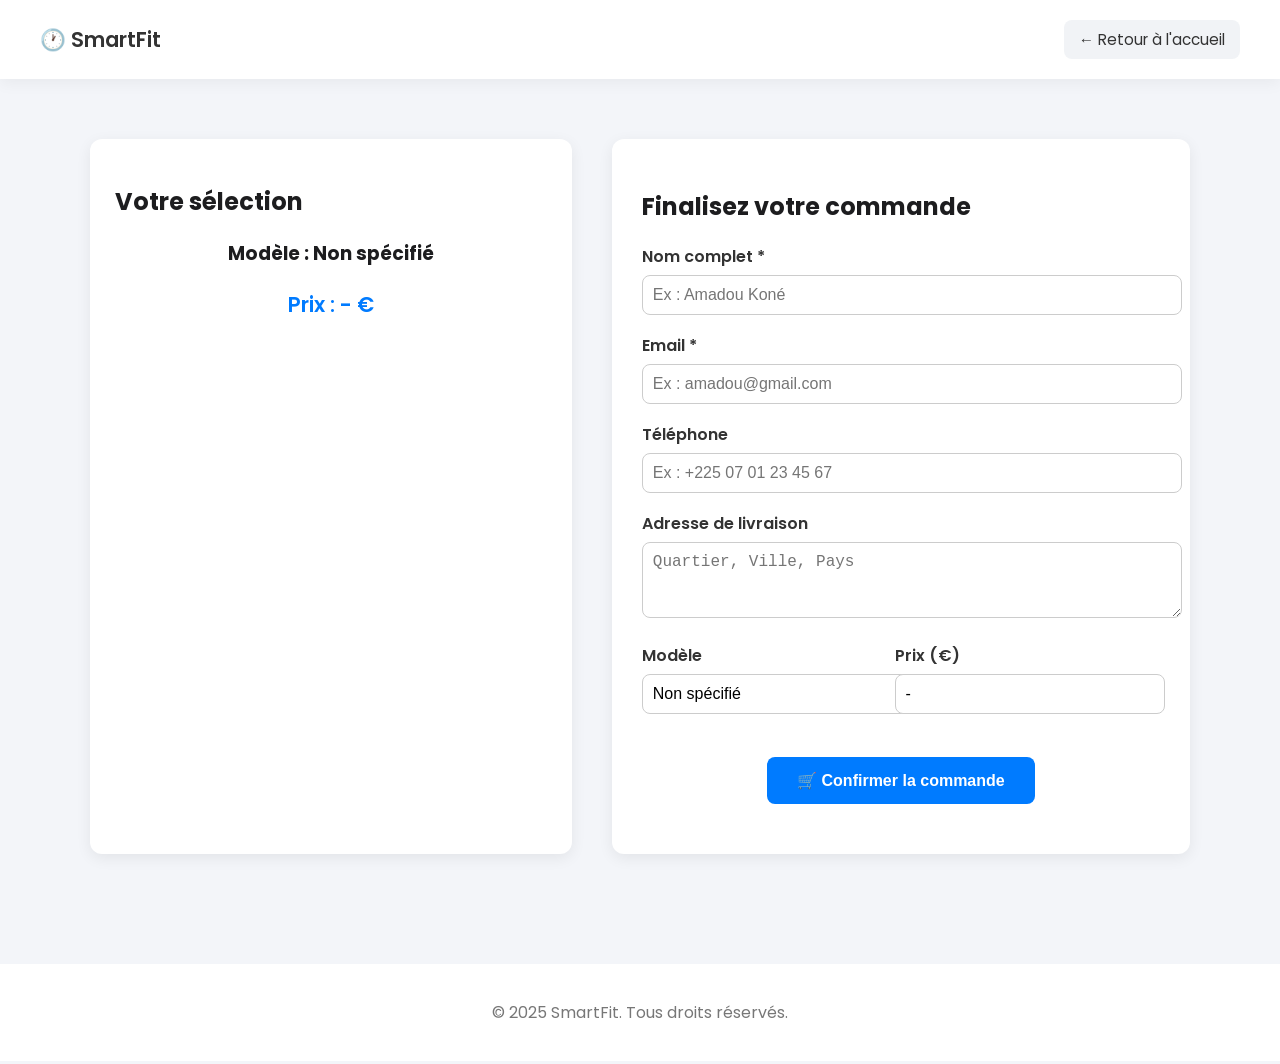
<file: commande.html>
<!DOCTYPE html>
<html lang="fr">
<head>
  <meta charset="UTF-8">
  <meta name="viewport" content="width=device-width, initial-scale=1.0">
  <title>Finaliser votre commande | SmartFit</title>

  <!-- Style -->
  <style>
      /* ============= GLOBAL ============= */
body {
  font-family: 'Poppins', sans-serif;
  background: #f3f5f9;
  margin: 0;
  color: #333;
}

h2, h3 {
  color: #1d1d1f;
}

a {
  text-decoration: none;
  color: inherit;
}

/* ============= HEADER ============= */
.header {
  background: #fff;
  padding: 20px 40px;
  display: flex;
  justify-content: space-between;
  align-items: center;
  box-shadow: 0 4px 15px rgba(0,0,0,0.05);
  position: sticky;
  top: 0;
  z-index: 10;
}

.logo {
  font-size: 1.3rem;
  font-weight: 600;
  color: #007bff;
}

.logo span {
  color: #333;
}

.btn-retour {
  background: #f1f3f6;
  padding: 8px 15px;
  border-radius: 8px;
  font-size: 0.95rem;
  transition: 0.3s;
}

.btn-retour:hover {
  background: #007bff;
  color: white;
}

/* ============= SECTION COMMANDE ============= */
.commande-section {
  padding: 60px 20px;
}

.commande-wrapper {
  display: grid;
  grid-template-columns: 1fr 1.2fr;
  gap: 40px;
  max-width: 1100px;
  margin: 0 auto;
}

/* ============= PRODUIT PREVIEW ============= */
.produit-preview {
  background: white;
  border-radius: 12px;
  padding: 25px;
  box-shadow: 0 4px 15px rgba(0,0,0,0.07);
  animation: slideInLeft 0.6s ease;
}

.card-produit {
  text-align: center;
}

.card-produit img {
  max-width: 200px;
  border-radius: 10px;
  margin-bottom: 15px;
}

.card-produit .prix {
  font-size: 1.3rem;
  font-weight: 600;
  color: #007bff;
}

.card-produit ul {
  list-style: none;
  padding: 0;
  margin-top: 10px;
  color: #555;
}

/* ============= FORMULAIRE ============= */
.commande-form-box {
  background: #fff;
  border-radius: 12px;
  padding: 30px;
  box-shadow: 0 4px 15px rgba(0,0,0,0.07);
  animation: slideInRight 0.6s ease;
}

.form-group {
  margin-bottom: 18px;
}

.form-group label {
  display: block;
  margin-bottom: 6px;
  font-weight: 600;
}

.form-group input,
.form-group textarea {
  width: 100%;
  padding: 10px;
  border: 1px solid #ccc;
  border-radius: 8px;
  transition: 0.3s;
  font-size: 1rem;
}

.form-group input:focus,
.form-group textarea:focus {
  border-color: #007bff;
  outline: none;
}

.form-group.half {
  width: 48%;
  display: inline-block;
}

.form-actions {
  margin-top: 25px;
  text-align: center;
}

.btn-commander {
  background: #007bff;
  color: white;
  padding: 14px 30px;
  border: none;
  border-radius: 8px;
  font-size: 1rem;
  font-weight: 600;
  cursor: pointer;
  transition: 0.3s;
}

.btn-commander:hover {
  background: #0056b3;
}

/* Message */
.form-message {
  margin-top: 20px;
  text-align: center;
  font-weight: 600;
  opacity: 0;
  transform: translateY(10px);
  transition: all 0.4s ease;
}

.form-message.show {
  opacity: 1;
  transform: translateY(0);
}

.success { color: green; }
.error { color: red; }

/* ============= FOOTER ============= */
.footer {
  text-align: center;
  padding: 20px;
  color: #777;
  background: #fff;
  margin-top: 50px;
}

/* ============= ANIMATIONS ============= */
@keyframes slideInLeft {
  from { transform: translateX(-40px); opacity: 0; }
  to { transform: translateX(0); opacity: 1; }
}

@keyframes slideInRight {
  from { transform: translateX(40px); opacity: 0; }
  to { transform: translateX(0); opacity: 1; }
}

/* ============= RESPONSIVE ============= */
@media (max-width: 900px) {
  .commande-wrapper {
    grid-template-columns: 1fr;
  }
  .form-group.half {
    width: 100%;
    display: block;
  }
  .produit-preview {
    order: 2;
  }
}
  </style>
  <link href="https://fonts.googleapis.com/css2?family=Poppins:wght@400;600&display=swap" rel="stylesheet">
</head>
<body>

  <!-- ===================== HEADER ===================== -->
  <header class="header">
    <div class="logo">🕐 <span>SmartFit</span></div>
    <a href="index.html" class="btn-retour">← Retour à l'accueil</a>
  </header>

  <!-- ===================== SECTION COMMANDE ===================== -->
  <main class="commande-section">
    <div class="commande-wrapper">

      <!-- ==== Détails du produit ==== -->
      <aside class="produit-preview">
        <h2>Votre sélection</h2>
        <div class="card-produit">            
          <h3 id="produit-nom">Modèle : -</h3>
          <p class="prix" id="produit-prix">Prix : - €</p>
          <ul id="produit-features">
            <li>Suivi santé</li>
            <li>Batterie longue durée</li>
            <li>Notifications intelligentes</li>
          </ul>
        </div>
      </aside>

      <!-- ==== Formulaire ==== -->
      <section class="commande-form-box">
        <h2>Finalisez votre commande</h2>

        <form id="commande-form" action="https://formspree.io/f/xvgwelbg" method="POST">
          <div class="form-group">
            <label>Nom complet <span>*</span></label>
            <input type="text" name="name" required placeholder="Ex : Amadou Koné">
          </div>

          <div class="form-group">
            <label>Email <span>*</span></label>
            <input type="email" name="email" required placeholder="Ex : amadou@gmail.com">
          </div>

          <div class="form-group">
            <label>Téléphone</label>
            <input type="tel" name="telephone" placeholder="Ex : +225 07 01 23 45 67">
          </div>

          <div class="form-group">
            <label>Adresse de livraison</label>
            <textarea name="adresse" rows="3" placeholder="Quartier, Ville, Pays"></textarea>
          </div>

          <div class="form-group half">
            <label>Modèle</label>
            <input type="text" name="modele" id="modele" readonly>
          </div>

          <div class="form-group half">
            <label>Prix (€)</label>
            <input type="text" name="prix" id="prix" readonly>
          </div>

          <div class="form-actions">
            <button type="submit" class="btn-commander">🛒 Confirmer la commande</button>
          </div>

          <div class="form-message"></div>
        </form>
      </section>

    </div>
  </main>

  <!-- ===================== FOOTER ===================== -->
  <footer class="footer">
    <p>&copy; 2025 SmartFit. Tous droits réservés.</p>
  </footer>

  <!-- ===================== SCRIPT ===================== -->
  <script src="assets/js/commande.js"></script>

</body>
</html>
</file>
